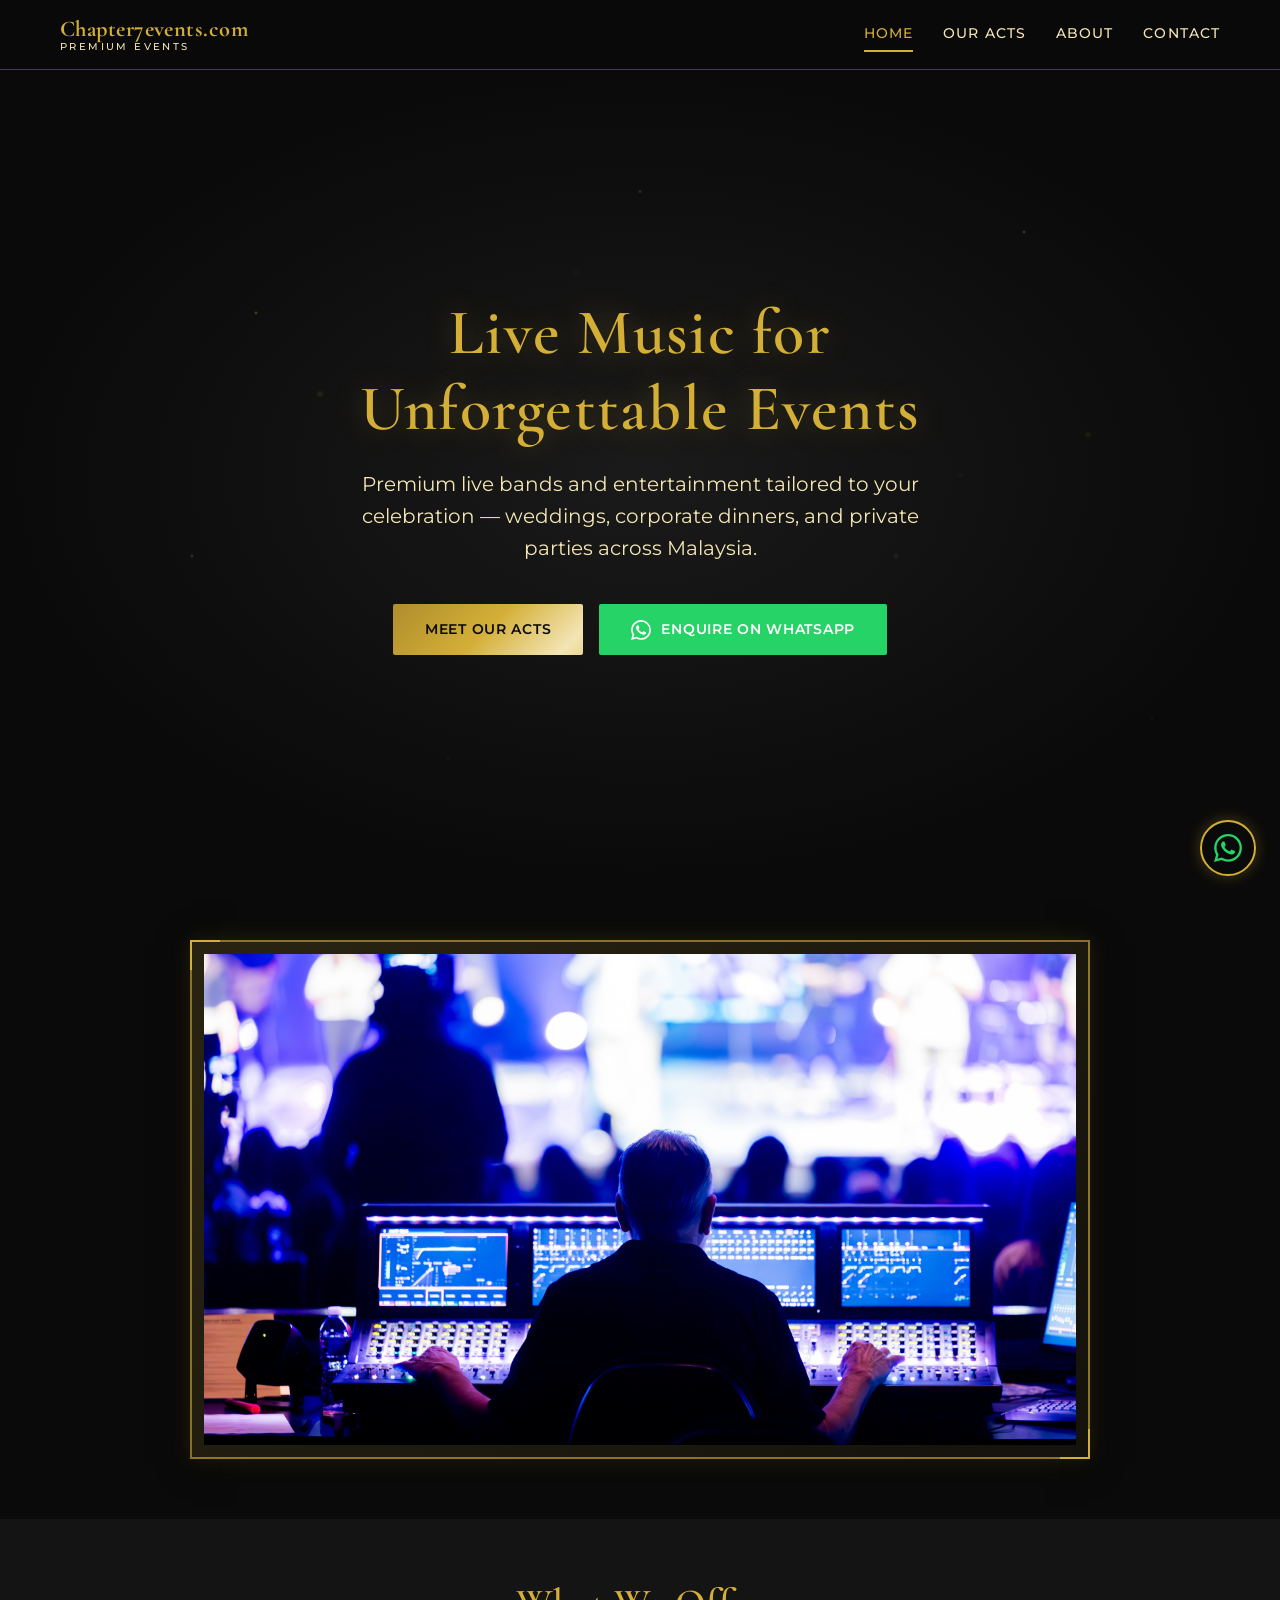
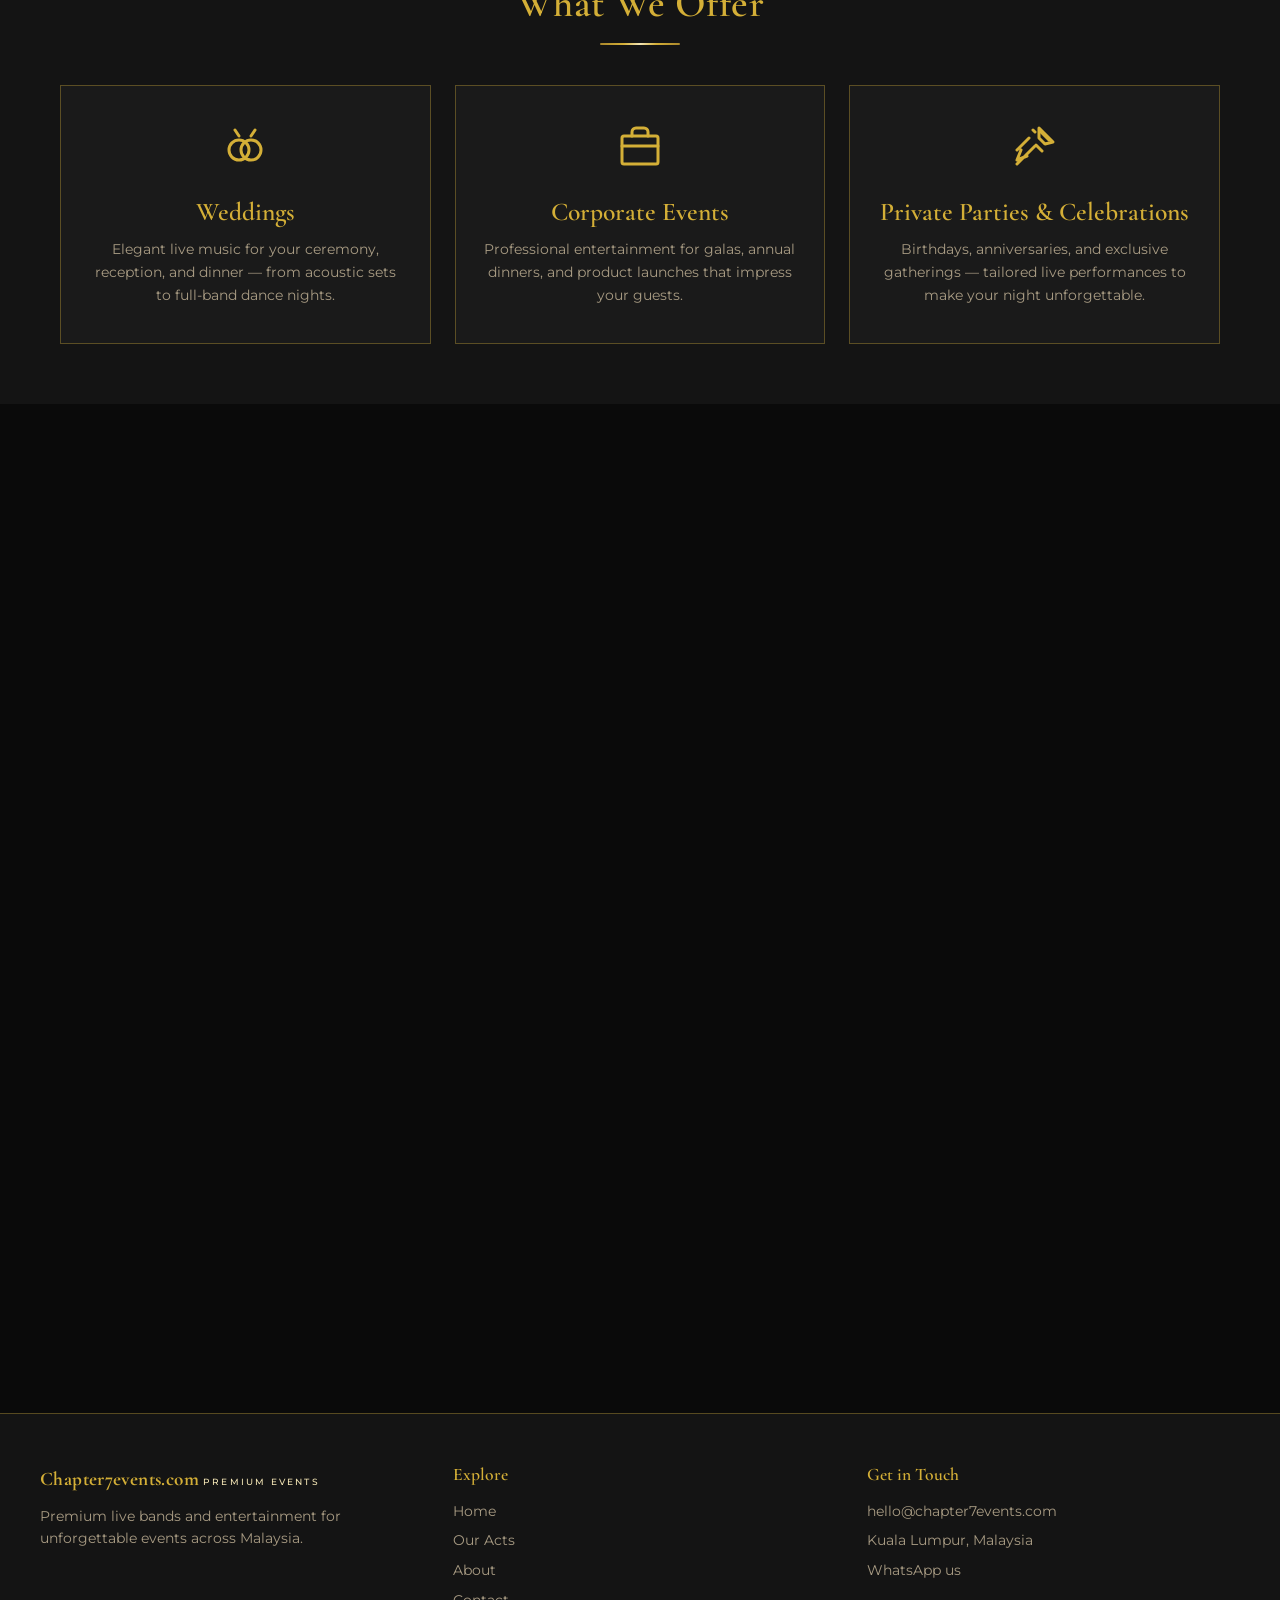
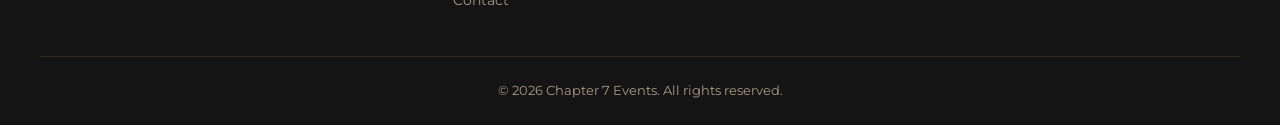
<file: index.html>
<!DOCTYPE html>
<html lang="en">
<head>
  <meta charset="UTF-8">
  <meta name="viewport" content="width=device-width, initial-scale=1.0">
  <!-- EDIT META DESCRIPTION HERE – used by Google/search engines -->
  <meta name="description" content="Chapter 7 Events – Premium live bands and entertainment for weddings, corporate dinners, and private parties in Malaysia.">
  <title>Chapter 7 Events – Premium Live Music & Entertainment | Chapter7events.com</title>

  <!-- Google Fonts: Cormorant Garamond (headings) + Montserrat (body) -->
  <link rel="preconnect" href="https://fonts.googleapis.com">
  <link rel="preconnect" href="https://fonts.gstatic.com" crossorigin>
  <link href="https://fonts.googleapis.com/css2?family=Cormorant+Garamond:wght@500;600;700&family=Montserrat:wght@300;400;500;600&display=swap" rel="stylesheet">

  <link rel="stylesheet" href="style.css">
  <meta property="og:image" content="https://bolt.new/static/og_default.png">
    <meta name="twitter:card" content="summary_large_image">
    <meta name="twitter:image" content="https://bolt.new/static/og_default.png">
</head>
<body>

  <!-- ============ HEADER (shared on every page) ============ -->
  <header class="site-header">
    <div class="header-inner">
      <!-- EDIT LOGO TEXT HERE -->
      <a href="index.html" class="logo">
        <span class="logo-main">Chapter7events.com</span>
        <span class="logo-sub">Premium Events</span>
      </a>

      <nav class="nav">
        <!-- active class is set on the current page link -->
        <a href="index.html" class="active">Home</a>
        <a href="acts.html">Our Acts</a>
        <a href="about.html">About</a>
        <a href="contact.html">Contact</a>
      </nav>

      <!-- Hamburger toggle (mobile only) -->
      <button class="nav-toggle" aria-label="Toggle navigation">
        <span></span>
        <span></span>
        <span></span>
      </button>
    </div>
  </header>

  <!-- ============ HERO ============ -->
  <section class="hero">
    <div class="hero-content fade-in">
      <!-- EDIT TAGLINE HERE -->
      <h1>Live Music for Unforgettable Events</h1>
      <!-- EDIT SUBTEXT HERE -->
      <p class="hero-sub">Premium live bands and entertainment tailored to your celebration — weddings, corporate dinners, and private parties across Malaysia.</p>

      <div class="hero-buttons">
        <a href="acts.html" class="btn btn-gold">Meet Our Acts</a>
        <!-- WhatsApp button – href is a fallback; JS replaces it from WHATSAPP_LINK -->
        <a href="https://wa.link/g6j7ki" data-whatsapp target="_blank" rel="noopener" class="btn btn-whatsapp">
          <svg viewBox="0 0 24 24" fill="currentColor" xmlns="http://www.w3.org/2000/svg">
            <path d="M17.472 14.382c-.297-.149-1.758-.867-2.03-.967-.273-.099-.471-.148-.67.15-.197.297-.767.966-.94 1.164-.173.199-.347.223-.644.075-.297-.15-1.255-.463-2.39-1.475-.883-.788-1.48-1.761-1.653-2.059-.173-.297-.018-.458.13-.606.134-.133.298-.347.446-.52.149-.174.198-.298.298-.497.099-.198.05-.371-.025-.52-.075-.149-.669-1.612-.916-2.207-.242-.579-.487-.5-.669-.51l-.57-.01c-.198 0-.52.074-.792.372-.272.297-1.04 1.016-1.04 2.479 0 1.462 1.065 2.875 1.213 3.074.149.198 2.096 3.2 5.077 4.487.709.306 1.262.489 1.694.625.712.227 1.36.195 1.871.118.571-.085 1.758-.719 2.006-1.413.248-.694.248-1.289.173-1.413-.074-.124-.272-.198-.57-.347m-5.421 7.403h-.004a9.87 9.87 0 01-5.031-1.378l-.361-.214-3.741.982.998-3.648-.235-.374a9.86 9.86 0 01-1.51-5.26c.001-5.45 4.436-9.884 9.888-9.884 2.64 0 5.122 1.03 6.988 2.898a9.825 9.825 0 012.893 6.994c-.003 5.45-4.437 9.884-9.885 9.884m8.413-18.297A11.815 11.815 0 0012.05 0C5.495 0 .16 5.335.157 11.892c0 2.096.547 4.142 1.588 5.945L.057 24l6.305-1.654a11.882 11.882 0 005.683 1.448h.005c6.554 0 11.89-5.335 11.893-11.893a11.821 11.821 0 00-3.48-8.413z"/>
          </svg>
          Enquire on WhatsApp
        </a>
      </div>
    </div>
  </section>

  <!-- ============ FEATURE IMAGE (all-acts collage, framed) ============ -->
  <section class="feature-image-section fade-in">
    <div class="container">
      <!-- EDIT IMAGE HERE – replace all-acts-collage.webp with your own group photo -->
      <div class="feature-frame">
        <img src="all-acts.jpg" alt="Chapter 7 Events – collage of all live music acts" loading="lazy">
      </div>
    </div>
  </section>

  <!-- ============ WHAT WE OFFER (3 cards) ============ -->
  <section class="section section-alt fade-in">
    <div class="container">
      <h2 class="section-title">What We Offer</h2>
      <div class="gold-divider"></div>

      <div class="offer-grid">
        <!-- EDIT CARD TEXT HERE -->
        <div class="offer-card">
          <!-- Wedding rings icon -->
          <svg class="offer-icon" viewBox="0 0 24 24" fill="none" stroke="currentColor" stroke-width="1.5" stroke-linecap="round" stroke-linejoin="round">
            <circle cx="9" cy="14" r="5"/>
            <circle cx="15" cy="14" r="5"/>
            <path d="M7 4l2 3M17 4l-2 3"/>
          </svg>
          <h3>Weddings</h3>
          <p>Elegant live music for your ceremony, reception, and dinner — from acoustic sets to full-band dance nights.</p>
        </div>

        <div class="offer-card">
          <!-- Building/briefcase icon -->
          <svg class="offer-icon" viewBox="0 0 24 24" fill="none" stroke="currentColor" stroke-width="1.5" stroke-linecap="round" stroke-linejoin="round">
            <rect x="3" y="7" width="18" height="14" rx="1"/>
            <path d="M8 7V5a2 2 0 012-2h4a2 2 0 012 2v2M3 12h18"/>
          </svg>
          <h3>Corporate Events</h3>
          <p>Professional entertainment for galas, annual dinners, and product launches that impress your guests.</p>
        </div>

        <div class="offer-card">
          <!-- Party/celebration icon -->
          <svg class="offer-icon" viewBox="0 0 24 24" fill="none" stroke="currentColor" stroke-width="1.5" stroke-linecap="round" stroke-linejoin="round">
            <path d="M3 21l9-9M12.5 11.5l3 3M9 8l-6 6M15 5l4 4M11 4l1 1M5 14l-2 5 5-2"/>
            <path d="M14 3l7 7-4 1-3-3 0-5z"/>
          </svg>
          <h3>Private Parties &amp; Celebrations</h3>
          <p>Birthdays, anniversaries, and exclusive gatherings — tailored live performances to make your night unforgettable.</p>
        </div>
      </div>
    </div>
  </section>

  <!-- ============ FEATURED ACTS STRIP ============ -->
  <section class="section featured-acts fade-in">
    <div class="container">
      <h2 class="section-title">Featured Acts</h2>
      <p class="section-subtitle">A preview of our premier performers</p>

      <div class="acts-grid">
        <!-- Act 1 – Featured -->
        <div class="act-card">
          <!-- EDIT IMAGE + ACT NAME HERE -->
          <a href="kyra-mizan-vishnu.jpg" class="act-photo" data-lightbox="kyra-mizan-vishnu.jpg">
            <img src="kyra-mizan-vishnu.jpg" alt="Kyra Mizan Vishnu – vocal trio" loading="lazy">
            <span class="zoom-hint">Click to enlarge</span>
          </a>
          <h3>Kyra Mizan Vishnu</h3>
          <!-- EDIT DESCRIPTION HERE -->
          <p class="act-desc">Vocal trio bringing harmonies to life.</p>
          <a href="https://wa.link/g6j7ki" data-whatsapp target="_blank" rel="noopener" class="btn btn-outline">
            Enquire about this act
          </a>
        </div>

        <!-- Act 2 – Featured -->
        <div class="act-card">
          <a href="laviva.jpg" class="act-photo" data-lightbox="laviva.jpg">
            <img src="laviva.jpg" alt="LaViva – reggae, jazz, funk, soul band" loading="lazy">
            <span class="zoom-hint">Click to enlarge</span>
          </a>
          <h3>LaViva</h3>
          <p class="act-desc">Reggae, jazz, funk &amp; soul.</p>
          <a href="https://wa.link/g6j7ki" data-whatsapp target="_blank" rel="noopener" class="btn btn-outline">
            Enquire about this act
          </a>
        </div>

        <!-- Act 3 – Featured -->
        <div class="act-card">
          <a href="triplex.jpg" class="act-photo" data-lightbox="triplex.jpg">
            <img src="triplex.jpg" alt="Triplex – keyboard and guitars trio" loading="lazy">
            <span class="zoom-hint">Click to enlarge</span>
          </a>
          <h3>Triplex</h3>
          <p class="act-desc">Trio: keyboard and guitars.</p>
          <a href="https://wa.link/g6j7ki" data-whatsapp target="_blank" rel="noopener" class="btn btn-outline">
            Enquire about this act
          </a>
        </div>
      </div>

      <div class="text-center" style="margin-top:36px;">
        <a href="acts.html" class="btn btn-gold">See All Acts</a>
      </div>
    </div>
  </section>

  <!-- ============ CTA BANNER ============ -->
  <section class="cta-banner fade-in">
    <!-- EDIT CTA TEXT HERE -->
    <h2>Planning an event? Let's make it memorable.</h2>
    <a href="https://wa.link/g6j7ki" data-whatsapp target="_blank" rel="noopener" class="btn btn-whatsapp btn-large">
      <svg viewBox="0 0 24 24" fill="currentColor" xmlns="http://www.w3.org/2000/svg">
        <path d="M17.472 14.382c-.297-.149-1.758-.867-2.03-.967-.273-.099-.471-.148-.67.15-.197.297-.767.966-.94 1.164-.173.199-.347.223-.644.075-.297-.15-1.255-.463-2.39-1.475-.883-.788-1.48-1.761-1.653-2.059-.173-.297-.018-.458.13-.606.134-.133.298-.347.446-.52.149-.174.198-.298.298-.497.099-.198.05-.371-.025-.52-.075-.149-.669-1.612-.916-2.207-.242-.579-.487-.5-.669-.51l-.57-.01c-.198 0-.52.074-.792.372-.272.297-1.04 1.016-1.04 2.479 0 1.462 1.065 2.875 1.213 3.074.149.198 2.096 3.2 5.077 4.487.709.306 1.262.489 1.694.625.712.227 1.36.195 1.871.118.571-.085 1.758-.719 2.006-1.413.248-.694.248-1.289.173-1.413-.074-.124-.272-.198-.57-.347m-5.421 7.403h-.004a9.87 9.87 0 01-5.031-1.378l-.361-.214-3.741.982.998-3.648-.235-.374a9.86 9.86 0 01-1.51-5.26c.001-5.45 4.436-9.884 9.888-9.884 2.64 0 5.122 1.03 6.988 2.898a9.825 9.825 0 012.893 6.994c-.003 5.45-4.437 9.884-9.885 9.884m8.413-18.297A11.815 11.815 0 0012.05 0C5.495 0 .16 5.335.157 11.892c0 2.096.547 4.142 1.588 5.945L.057 24l6.305-1.654a11.882 11.882 0 005.683 1.448h.005c6.554 0 11.89-5.335 11.893-11.893a11.821 11.821 0 00-3.48-8.413z"/>
      </svg>
      Enquire on WhatsApp
    </a>
  </section>

  <!-- ============ FOOTER (shared on every page) ============ -->
  <footer class="site-footer">
    <div class="footer-inner">
      <!-- EDIT BRAND INFO HERE -->
      <div class="footer-col footer-brand">
        <span class="logo-main">Chapter7events.com</span>
        <span class="logo-sub">Premium Events</span>
        <p style="margin-top:12px;">Premium live bands and entertainment for unforgettable events across Malaysia.</p>
      </div>

      <div class="footer-col">
        <h4>Explore</h4>
        <a href="index.html">Home</a>
        <a href="acts.html">Our Acts</a>
        <a href="about.html">About</a>
        <a href="contact.html">Contact</a>
      </div>

      <div class="footer-col">
        <h4>Get in Touch</h4>
        <!-- EDIT EMAIL HERE -->
        <a href="mailto:hello@chapter7events.com">hello@chapter7events.com</a>
        <!-- EDIT LOCATION TEXT HERE -->
        <p>Kuala Lumpur, Malaysia</p>
        <a href="https://wa.link/g6j7ki" data-whatsapp target="_blank" rel="noopener">WhatsApp us</a>
      </div>
    </div>

    <div class="footer-bottom">
      <!-- EDIT COPYRIGHT YEAR HERE -->
      &copy; 2026 Chapter 7 Events. All rights reserved.
    </div>
  </footer>

  <!-- ============ FLOATING WHATSAPP BUTTON ============ -->
  <a href="https://wa.link/g6j7ki" data-whatsapp target="_blank" rel="noopener" class="whatsapp-float" aria-label="Chat on WhatsApp">
    <svg viewBox="0 0 24 24" fill="currentColor" xmlns="http://www.w3.org/2000/svg">
      <path d="M17.472 14.382c-.297-.149-1.758-.867-2.03-.967-.273-.099-.471-.148-.67.15-.197.297-.767.966-.94 1.164-.173.199-.347.223-.644.075-.297-.15-1.255-.463-2.39-1.475-.883-.788-1.48-1.761-1.653-2.059-.173-.297-.018-.458.13-.606.134-.133.298-.347.446-.52.149-.174.198-.298.298-.497.099-.198.05-.371-.025-.52-.075-.149-.669-1.612-.916-2.207-.242-.579-.487-.5-.669-.51l-.57-.01c-.198 0-.52.074-.792.372-.272.297-1.04 1.016-1.04 2.479 0 1.462 1.065 2.875 1.213 3.074.149.198 2.096 3.2 5.077 4.487.709.306 1.262.489 1.694.625.712.227 1.36.195 1.871.118.571-.085 1.758-.719 2.006-1.413.248-.694.248-1.289.173-1.413-.074-.124-.272-.198-.57-.347m-5.421 7.403h-.004a9.87 9.87 0 01-5.031-1.378l-.361-.214-3.741.982.998-3.648-.235-.374a9.86 9.86 0 01-1.51-5.26c.001-5.45 4.436-9.884 9.888-9.884 2.64 0 5.122 1.03 6.988 2.898a9.825 9.825 0 012.893 6.994c-.003 5.45-4.437 9.884-9.885 9.884m8.413-18.297A11.815 11.815 0 0012.05 0C5.495 0 .16 5.335.157 11.892c0 2.096.547 4.142 1.588 5.945L.057 24l6.305-1.654a11.882 11.882 0 005.683 1.448h.005c6.554 0 11.89-5.335 11.893-11.893a11.821 11.821 0 00-3.48-8.413z"/>
    </svg>
  </a>

  <script src="script.js"></script>
</body>
</html>
</file>
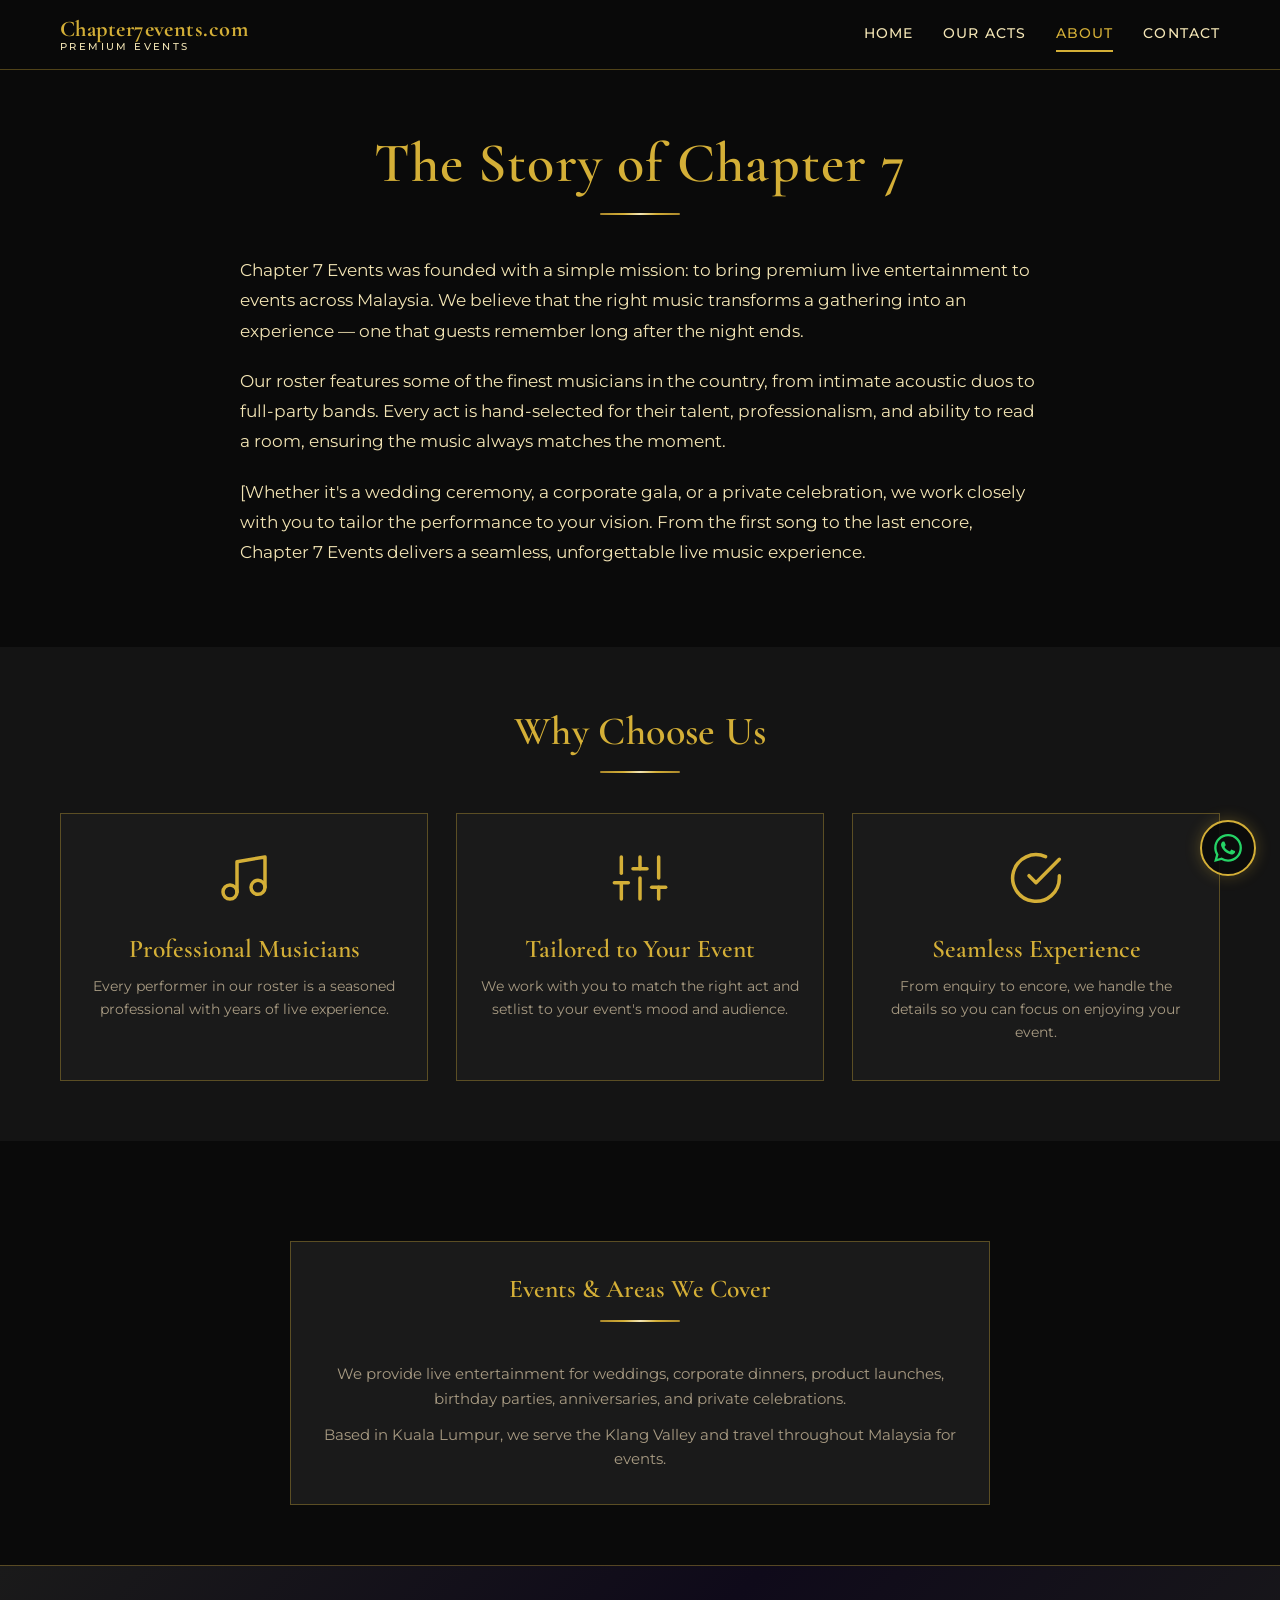
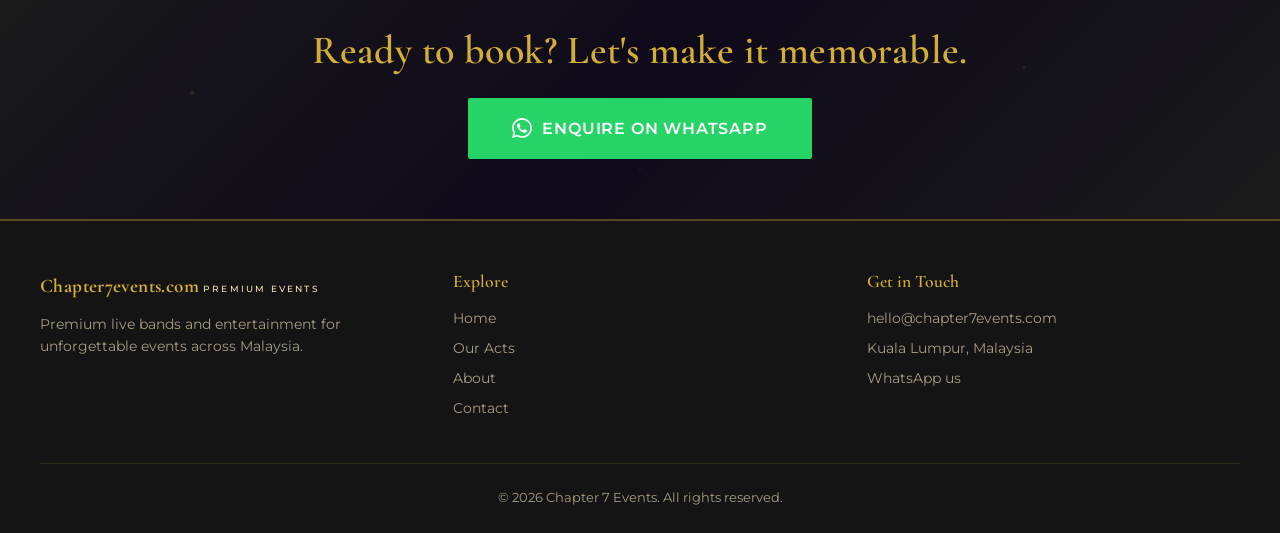
<file: about.html>
<!DOCTYPE html>
<html lang="en">
<head>
  <meta charset="UTF-8">
  <meta name="viewport" content="width=device-width, initial-scale=1.0">
  <!-- EDIT META DESCRIPTION HERE -->
  <meta name="description" content="About Chapter 7 Events – Premium live entertainment company in Malaysia, bringing professional musicians and tailored performances to your special occasions.">
  <title>About – The Story of Chapter 7 | Chapter 7 Events</title>

  <link rel="preconnect" href="https://fonts.googleapis.com">
  <link rel="preconnect" href="https://fonts.gstatic.com" crossorigin>
  <link href="https://fonts.googleapis.com/css2?family=Cormorant+Garamond:wght@500;600;700&family=Montserrat:wght@300;400;500;600&display=swap" rel="stylesheet">

  <link rel="stylesheet" href="style.css">
</head>
<body>

  <!-- ============ HEADER ============ -->
  <header class="site-header">
    <div class="header-inner">
      <a href="index.html" class="logo">
        <span class="logo-main">Chapter7events.com</span>
        <span class="logo-sub">Premium Events</span>
      </a>
      <nav class="nav">
        <a href="index.html">Home</a>
        <a href="acts.html">Our Acts</a>
        <a href="about.html" class="active">About</a>
        <a href="contact.html">Contact</a>
      </nav>
      <button class="nav-toggle" aria-label="Toggle navigation">
        <span></span>
        <span></span>
        <span></span>
      </button>
    </div>
  </header>

  <!-- ============ ABOUT: STORY ============ -->
  <section class="section fade-in">
    <div class="container">
      <h1 class="section-title">The Story of Chapter 7</h1>
      <div class="gold-divider"></div>

      <div class="about-text">
        <!-- EDIT ABOUT TEXT HERE – replace the [EDIT] paragraphs with your own story -->
        <p> Chapter 7 Events was founded with a simple mission: to bring premium live entertainment to events across Malaysia. We believe that the right music transforms a gathering into an experience — one that guests remember long after the night ends.</p>

        <p> Our roster features some of the finest musicians in the country, from intimate acoustic duos to full-party bands. Every act is hand-selected for their talent, professionalism, and ability to read a room, ensuring the music always matches the moment.</p>

        <p>[Whether it's a wedding ceremony, a corporate gala, or a private celebration, we work closely with you to tailor the performance to your vision. From the first song to the last encore, Chapter 7 Events delivers a seamless, unforgettable live music experience.</p>
      </div>
    </div>
  </section>

  <!-- ============ VALUE HIGHLIGHTS ============ -->
  <section class="section section-alt fade-in">
    <div class="container">
      <h2 class="section-title">Why Choose Us</h2>
      <div class="gold-divider"></div>

      <div class="value-grid">
        <!-- Value 1 -->
        <div class="value-card">
          <!-- Music note icon -->
          <svg class="value-icon" viewBox="0 0 24 24" fill="none" stroke="currentColor" stroke-width="1.5" stroke-linecap="round" stroke-linejoin="round">
            <path d="M9 18V5l12-2v13"/>
            <circle cx="6" cy="18" r="3"/>
            <circle cx="18" cy="16" r="3"/>
          </svg>
          <h3>Professional Musicians</h3>
          <!-- EDIT TEXT HERE -->
          <p>Every performer in our roster is a seasoned professional with years of live experience.</p>
        </div>

        <!-- Value 2 -->
        <div class="value-card">
          <!-- Sliders/customise icon -->
          <svg class="value-icon" viewBox="0 0 24 24" fill="none" stroke="currentColor" stroke-width="1.5" stroke-linecap="round" stroke-linejoin="round">
            <line x1="4" y1="21" x2="4" y2="14"/>
            <line x1="4" y1="10" x2="4" y2="3"/>
            <line x1="12" y1="21" x2="12" y2="12"/>
            <line x1="12" y1="8" x2="12" y2="3"/>
            <line x1="20" y1="21" x2="20" y2="16"/>
            <line x1="20" y1="12" x2="20" y2="3"/>
            <line x1="1" y1="14" x2="7" y2="14"/>
            <line x1="9" y1="8" x2="15" y2="8"/>
            <line x1="17" y1="16" x2="23" y2="16"/>
          </svg>
          <h3>Tailored to Your Event</h3>
          <p>We work with you to match the right act and setlist to your event's mood and audience.</p>
        </div>

        <!-- Value 3 -->
        <div class="value-card">
          <!-- Checkmark/seamless icon -->
          <svg class="value-icon" viewBox="0 0 24 24" fill="none" stroke="currentColor" stroke-width="1.5" stroke-linecap="round" stroke-linejoin="round">
            <path d="M22 11.08V12a10 10 0 11-5.93-9.14"/>
            <polyline points="22 4 12 14.01 9 11.01"/>
          </svg>
          <h3>Seamless Experience</h3>
          <p>From enquiry to encore, we handle the details so you can focus on enjoying your event.</p>
        </div>
      </div>
    </div>
  </section>

  <!-- ============ EVENTS & AREAS COVERED ============ -->
  <section class="section fade-in">
    <div class="container">
      <div class="about-coverage">
        <h3>Events &amp; Areas We Cover</h3>
        <div class="gold-divider"></div>
        <!-- EDIT EVENT TYPES AND AREAS HERE -->
        <p>We provide live entertainment for weddings, corporate dinners, product launches, birthday parties, anniversaries, and private celebrations.</p>
        <p style="margin-top:12px;">Based in Kuala Lumpur, we serve the Klang Valley and travel throughout Malaysia for events.</p>
      </div>
    </div>
  </section>

  <!-- ============ CTA BANNER ============ -->
  <section class="cta-banner fade-in">
    <h2>Ready to book? Let's make it memorable.</h2>
    <a href="https://wa.link/g6j7ki" data-whatsapp target="_blank" rel="noopener" class="btn btn-whatsapp btn-large">
      <svg viewBox="0 0 24 24" fill="currentColor" xmlns="http://www.w3.org/2000/svg">
        <path d="M17.472 14.382c-.297-.149-1.758-.867-2.03-.967-.273-.099-.471-.148-.67.15-.197.297-.767.966-.94 1.164-.173.199-.347.223-.644.075-.297-.15-1.255-.463-2.39-1.475-.883-.788-1.48-1.761-1.653-2.059-.173-.297-.018-.458.13-.606.134-.133.298-.347.446-.52.149-.174.198-.298.298-.497.099-.198.05-.371-.025-.52-.075-.149-.669-1.612-.916-2.207-.242-.579-.487-.5-.669-.51l-.57-.01c-.198 0-.52.074-.792.372-.272.297-1.04 1.016-1.04 2.479 0 1.462 1.065 2.875 1.213 3.074.149.198 2.096 3.2 5.077 4.487.709.306 1.262.489 1.694.625.712.227 1.36.195 1.871.118.571-.085 1.758-.719 2.006-1.413.248-.694.248-1.289.173-1.413-.074-.124-.272-.198-.57-.347m-5.421 7.403h-.004a9.87 9.87 0 01-5.031-1.378l-.361-.214-3.741.982.998-3.648-.235-.374a9.86 9.86 0 01-1.51-5.26c.001-5.45 4.436-9.884 9.888-9.884 2.64 0 5.122 1.03 6.988 2.898a9.825 9.825 0 012.893 6.994c-.003 5.45-4.437 9.884-9.885 9.884m8.413-18.297A11.815 11.815 0 0012.05 0C5.495 0 .16 5.335.157 11.892c0 2.096.547 4.142 1.588 5.945L.057 24l6.305-1.654a11.882 11.882 0 005.683 1.448h.005c6.554 0 11.89-5.335 11.893-11.893a11.821 11.821 0 00-3.48-8.413z"/>
      </svg>
      Enquire on WhatsApp
    </a>
  </section>

  <!-- ============ FOOTER ============ -->
  <footer class="site-footer">
    <div class="footer-inner">
      <div class="footer-col footer-brand">
        <span class="logo-main">Chapter7events.com</span>
        <span class="logo-sub">Premium Events</span>
        <p style="margin-top:12px;">Premium live bands and entertainment for unforgettable events across Malaysia.</p>
      </div>
      <div class="footer-col">
        <h4>Explore</h4>
        <a href="index.html">Home</a>
        <a href="acts.html">Our Acts</a>
        <a href="about.html">About</a>
        <a href="contact.html">Contact</a>
      </div>
      <div class="footer-col">
        <h4>Get in Touch</h4>
        <a href="mailto:hello@chapter7events.com">hello@chapter7events.com</a>
        <p>Kuala Lumpur, Malaysia</p>
        <a href="https://wa.link/g6j7ki" data-whatsapp target="_blank" rel="noopener">WhatsApp us</a>
      </div>
    </div>
    <div class="footer-bottom">
      &copy; 2026 Chapter 7 Events. All rights reserved.
    </div>
  </footer>

  <!-- ============ FLOATING WHATSAPP BUTTON ============ -->
  <a href="https://wa.link/g6j7ki" data-whatsapp target="_blank" rel="noopener" class="whatsapp-float" aria-label="Chat on WhatsApp">
    <svg viewBox="0 0 24 24" fill="currentColor" xmlns="http://www.w3.org/2000/svg">
      <path d="M17.472 14.382c-.297-.149-1.758-.867-2.03-.967-.273-.099-.471-.148-.67.15-.197.297-.767.966-.94 1.164-.173.199-.347.223-.644.075-.297-.15-1.255-.463-2.39-1.475-.883-.788-1.48-1.761-1.653-2.059-.173-.297-.018-.458.13-.606.134-.133.298-.347.446-.52.149-.174.198-.298.298-.497.099-.198.05-.371-.025-.52-.075-.149-.669-1.612-.916-2.207-.242-.579-.487-.5-.669-.51l-.57-.01c-.198 0-.52.074-.792.372-.272.297-1.04 1.016-1.04 2.479 0 1.462 1.065 2.875 1.213 3.074.149.198 2.096 3.2 5.077 4.487.709.306 1.262.489 1.694.625.712.227 1.36.195 1.871.118.571-.085 1.758-.719 2.006-1.413.248-.694.248-1.289.173-1.413-.074-.124-.272-.198-.57-.347m-5.421 7.403h-.004a9.87 9.87 0 01-5.031-1.378l-.361-.214-3.741.982.998-3.648-.235-.374a9.86 9.86 0 01-1.51-5.26c.001-5.45 4.436-9.884 9.888-9.884 2.64 0 5.122 1.03 6.988 2.898a9.825 9.825 0 012.893 6.994c-.003 5.45-4.437 9.884-9.885 9.884m8.413-18.297A11.815 11.815 0 0012.05 0C5.495 0 .16 5.335.157 11.892c0 2.096.547 4.142 1.588 5.945L.057 24l6.305-1.654a11.882 11.882 0 005.683 1.448h.005c6.554 0 11.89-5.335 11.893-11.893a11.821 11.821 0 00-3.48-8.413z"/>
    </svg>
  </a>

  <script src="script.js"></script>
</body>
</html>
</file>
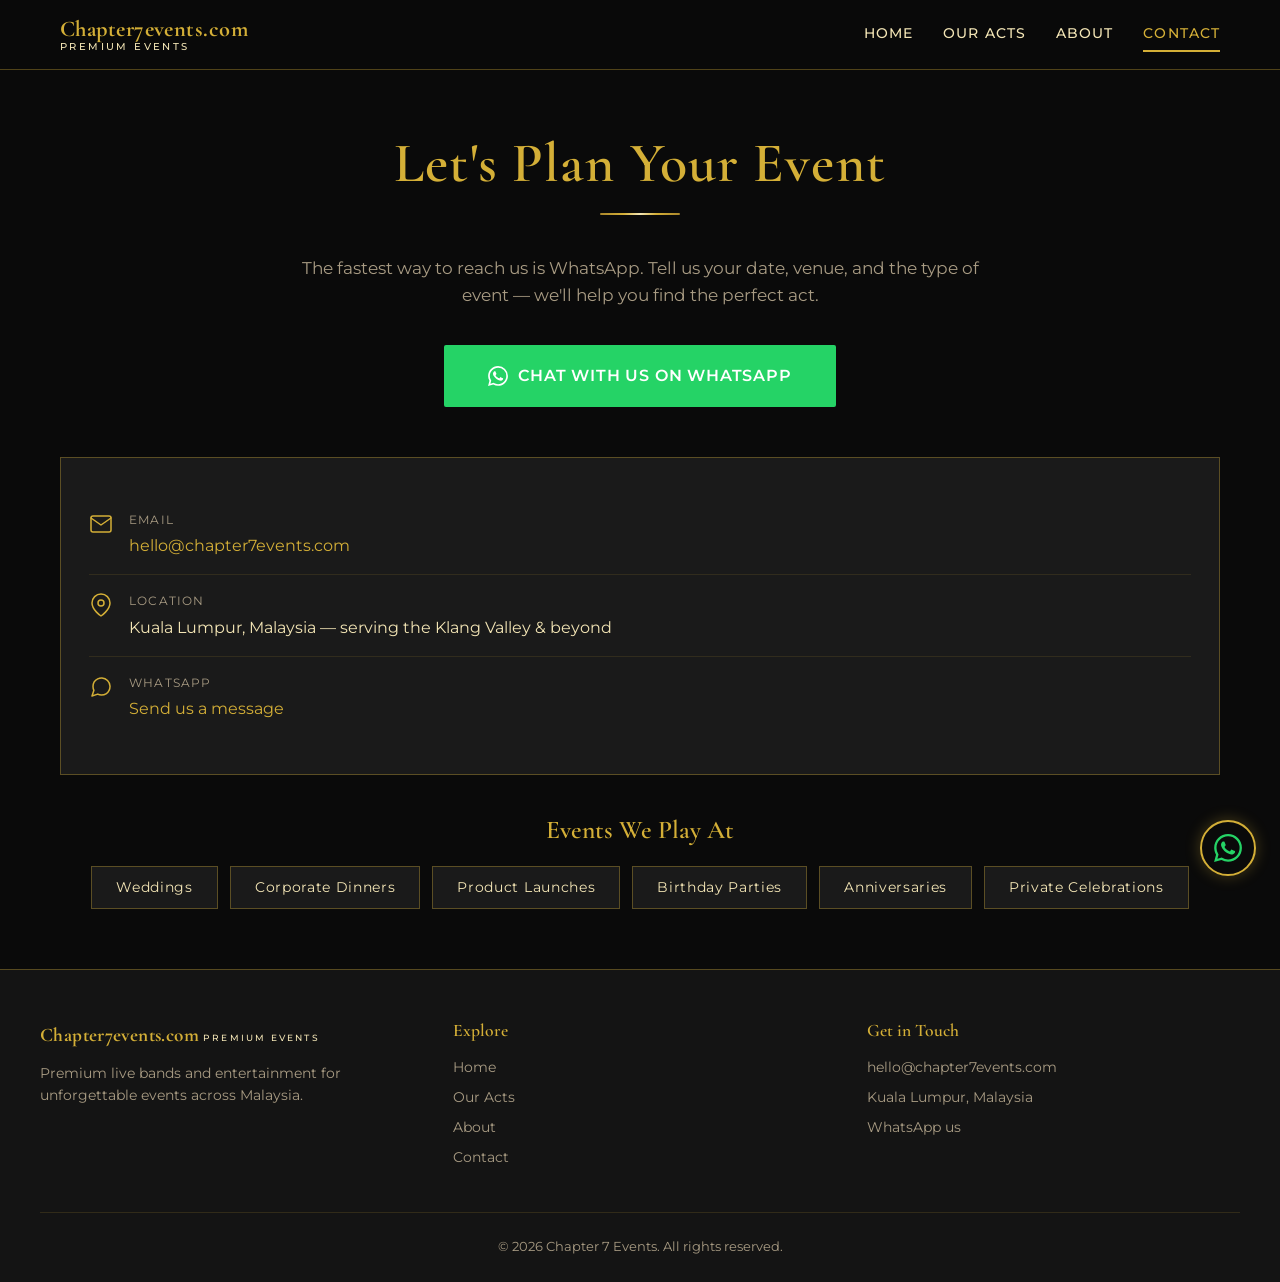
<file: contact.html>
<!DOCTYPE html>
<html lang="en">
<head>
  <meta charset="UTF-8">
  <meta name="viewport" content="width=device-width, initial-scale=1.0">
  <!-- EDIT META DESCRIPTION HERE -->
  <meta name="description" content="Contact Chapter 7 Events – Enquire about live bands and entertainment for your wedding, corporate event, or private party in Malaysia.">
  <title>Contact – Let's Plan Your Event | Chapter 7 Events</title>

  <link rel="preconnect" href="https://fonts.googleapis.com">
  <link rel="preconnect" href="https://fonts.gstatic.com" crossorigin>
  <link href="https://fonts.googleapis.com/css2?family=Cormorant+Garamond:wght@500;600;700&family=Montserrat:wght@300;400;500;600&display=swap" rel="stylesheet">

  <link rel="stylesheet" href="style.css">
</head>
<body>

  <!-- ============ HEADER ============ -->
  <header class="site-header">
    <div class="header-inner">
      <a href="index.html" class="logo">
        <span class="logo-main">Chapter7events.com</span>
        <span class="logo-sub">Premium Events</span>
      </a>
      <nav class="nav">
        <a href="index.html">Home</a>
        <a href="acts.html">Our Acts</a>
        <a href="about.html">About</a>
        <a href="contact.html" class="active">Contact</a>
      </nav>
      <button class="nav-toggle" aria-label="Toggle navigation">
        <span></span>
        <span></span>
        <span></span>
      </button>
    </div>
  </header>

  <!-- ============ CONTACT SECTION ============ -->
  <section class="contact-section fade-in">
    <div class="container">
      <div class="contact-main">
        <!-- EDIT HEADING HERE -->
        <h1>Let's Plan Your Event</h1>
        <div class="gold-divider"></div>
        <!-- EDIT SUBTEXT HERE -->
        <p>The fastest way to reach us is WhatsApp. Tell us your date, venue, and the type of event — we'll help you find the perfect act.</p>

        <!-- Main WhatsApp button -->
        <a href="https://wa.link/g6j7ki" data-whatsapp target="_blank" rel="noopener" class="btn btn-whatsapp btn-large contact-whatsapp-btn">
          <svg viewBox="0 0 24 24" fill="currentColor" xmlns="http://www.w3.org/2000/svg">
            <path d="M17.472 14.382c-.297-.149-1.758-.867-2.03-.967-.273-.099-.471-.148-.67.15-.197.297-.767.966-.94 1.164-.173.199-.347.223-.644.075-.297-.15-1.255-.463-2.39-1.475-.883-.788-1.48-1.761-1.653-2.059-.173-.297-.018-.458.13-.606.134-.133.298-.347.446-.52.149-.174.198-.298.298-.497.099-.198.05-.371-.025-.52-.075-.149-.669-1.612-.916-2.207-.242-.579-.487-.5-.669-.51l-.57-.01c-.198 0-.52.074-.792.372-.272.297-1.04 1.016-1.04 2.479 0 1.462 1.065 2.875 1.213 3.074.149.198 2.096 3.2 5.077 4.487.709.306 1.262.489 1.694.625.712.227 1.36.195 1.871.118.571-.085 1.758-.719 2.006-1.413.248-.694.248-1.289.173-1.413-.074-.124-.272-.198-.57-.347m-5.421 7.403h-.004a9.87 9.87 0 01-5.031-1.378l-.361-.214-3.741.982.998-3.648-.235-.374a9.86 9.86 0 01-1.51-5.26c.001-5.45 4.436-9.884 9.888-9.884 2.64 0 5.122 1.03 6.988 2.898a9.825 9.825 0 012.893 6.994c-.003 5.45-4.437 9.884-9.885 9.884m8.413-18.297A11.815 11.815 0 0012.05 0C5.495 0 .16 5.335.157 11.892c0 2.096.547 4.142 1.588 5.945L.057 24l6.305-1.654a11.882 11.882 0 005.683 1.448h.005c6.554 0 11.89-5.335 11.893-11.893a11.821 11.821 0 00-3.48-8.413z"/>
          </svg>
          Chat with us on WhatsApp
        </a>
      </div>

      <!-- Contact details block -->
      <div class="contact-details">
        <!-- Email row -->
        <div class="contact-detail-row">
          <svg class="contact-icon" viewBox="0 0 24 24" fill="none" stroke="currentColor" stroke-width="1.5" stroke-linecap="round" stroke-linejoin="round">
            <path d="M4 4h16c1.1 0 2 .9 2 2v12c0 1.1-.9 2-2 2H4c-1.1 0-2-.9-2-2V6c0-1.1.9-2 2-2z"/>
            <polyline points="22,6 12,13 2,6"/>
          </svg>
          <div>
            <div class="contact-label">Email</div>
            <!-- EDIT EMAIL HERE – change the address in both the href and the text -->
            <div class="contact-value"><a href="mailto:hello@chapter7events.com">hello@chapter7events.com</a></div>
          </div>
        </div>

        <!-- Location row -->
        <div class="contact-detail-row">
          <svg class="contact-icon" viewBox="0 0 24 24" fill="none" stroke="currentColor" stroke-width="1.5" stroke-linecap="round" stroke-linejoin="round">
            <path d="M21 10c0 7-9 13-9 13s-9-6-9-13a9 9 0 0118 0z"/>
            <circle cx="12" cy="10" r="3"/>
          </svg>
          <div>
            <div class="contact-label">Location</div>
            <!-- EDIT LOCATION TEXT HERE -->
            <div class="contact-value">Kuala Lumpur, Malaysia &mdash; serving the Klang Valley &amp; beyond</div>
          </div>
        </div>

        <!-- Phone row (commented out – enable when ready) -->
        <!--
        <div class="contact-detail-row">
          <svg class="contact-icon" viewBox="0 0 24 24" fill="none" stroke="currentColor" stroke-width="1.5" stroke-linecap="round" stroke-linejoin="round">
            <path d="M22 16.92v3a2 2 0 01-2.18 2 19.79 19.79 0 01-8.63-3.07 19.5 19.5 0 01-6-6 19.79 19.79 0 01-3.07-8.67A2 2 0 014.11 2h3a2 2 0 012 1.72 12.84 12.84 0 00.7 2.81 2 2 0 01-.45 2.11L8.09 9.91a16 16 0 006 6l1.27-1.27a2 2 0 012.11-.45 12.84 12.84 0 002.81.7A2 2 0 0122 16.92z"/>
          </svg>
          <div>
            <div class="contact-label">Phone</div>
            <div class="contact-value"><a href="tel:+60XXXXXXXXX">+60 X-XXX XXXX</a></div>
          </div>
        </div>
        -->

        <!-- WhatsApp row -->
        <div class="contact-detail-row">
          <svg class="contact-icon" viewBox="0 0 24 24" fill="none" stroke="currentColor" stroke-width="1.5" stroke-linecap="round" stroke-linejoin="round">
            <path d="M21 11.5a8.38 8.38 0 01-.9 3.8 8.5 8.5 0 01-7.6 4.7 8.38 8.38 0 01-3.8-.9L3 21l1.9-5.7a8.38 8.38 0 01-.9-3.8 8.5 8.5 0 014.7-7.6 8.38 8.38 0 013.8-.9h.5a8.48 8.48 0 018 8v.5z"/>
          </svg>
          <div>
            <div class="contact-label">WhatsApp</div>
            <div class="contact-value"><a href="https://wa.link/g6j7ki" data-whatsapp target="_blank" rel="noopener">Send us a message</a></div>
          </div>
        </div>
      </div>

      <!-- Event types we play at -->
      <div class="text-center" style="margin-top:10px;">
        <h3 style="margin-bottom:20px;">Events We Play At</h3>
        <div class="event-types-list">
          <!-- EDIT EVENT TYPES HERE -->
          <span class="event-type-tag">Weddings</span>
          <span class="event-type-tag">Corporate Dinners</span>
          <span class="event-type-tag">Product Launches</span>
          <span class="event-type-tag">Birthday Parties</span>
          <span class="event-type-tag">Anniversaries</span>
          <span class="event-type-tag">Private Celebrations</span>
        </div>
      </div>
    </div>
  </section>

  <!-- ============ FOOTER ============ -->
  <footer class="site-footer">
    <div class="footer-inner">
      <div class="footer-col footer-brand">
        <span class="logo-main">Chapter7events.com</span>
        <span class="logo-sub">Premium Events</span>
        <p style="margin-top:12px;">Premium live bands and entertainment for unforgettable events across Malaysia.</p>
      </div>
      <div class="footer-col">
        <h4>Explore</h4>
        <a href="index.html">Home</a>
        <a href="acts.html">Our Acts</a>
        <a href="about.html">About</a>
        <a href="contact.html">Contact</a>
      </div>
      <div class="footer-col">
        <h4>Get in Touch</h4>
        <a href="mailto:hello@chapter7events.com">hello@chapter7events.com</a>
        <p>Kuala Lumpur, Malaysia</p>
        <a href="https://wa.link/g6j7ki" data-whatsapp target="_blank" rel="noopener">WhatsApp us</a>
      </div>
    </div>
    <div class="footer-bottom">
      &copy; 2026 Chapter 7 Events. All rights reserved.
    </div>
  </footer>

  <!-- ============ FLOATING WHATSAPP BUTTON ============ -->
  <a href="https://wa.link/g6j7ki" data-whatsapp target="_blank" rel="noopener" class="whatsapp-float" aria-label="Chat on WhatsApp">
    <svg viewBox="0 0 24 24" fill="currentColor" xmlns="http://www.w3.org/2000/svg">
      <path d="M17.472 14.382c-.297-.149-1.758-.867-2.03-.967-.273-.099-.471-.148-.67.15-.197.297-.767.966-.94 1.164-.173.199-.347.223-.644.075-.297-.15-1.255-.463-2.39-1.475-.883-.788-1.48-1.761-1.653-2.059-.173-.297-.018-.458.13-.606.134-.133.298-.347.446-.52.149-.174.198-.298.298-.497.099-.198.05-.371-.025-.52-.075-.149-.669-1.612-.916-2.207-.242-.579-.487-.5-.669-.51l-.57-.01c-.198 0-.52.074-.792.372-.272.297-1.04 1.016-1.04 2.479 0 1.462 1.065 2.875 1.213 3.074.149.198 2.096 3.2 5.077 4.487.709.306 1.262.489 1.694.625.712.227 1.36.195 1.871.118.571-.085 1.758-.719 2.006-1.413.248-.694.248-1.289.173-1.413-.074-.124-.272-.198-.57-.347m-5.421 7.403h-.004a9.87 9.87 0 01-5.031-1.378l-.361-.214-3.741.982.998-3.648-.235-.374a9.86 9.86 0 01-1.51-5.26c.001-5.45 4.436-9.884 9.888-9.884 2.64 0 5.122 1.03 6.988 2.898a9.825 9.825 0 012.893 6.994c-.003 5.45-4.437 9.884-9.885 9.884m8.413-18.297A11.815 11.815 0 0012.05 0C5.495 0 .16 5.335.157 11.892c0 2.096.547 4.142 1.588 5.945L.057 24l6.305-1.654a11.882 11.882 0 005.683 1.448h.005c6.554 0 11.89-5.335 11.893-11.893a11.821 11.821 0 00-3.48-8.413z"/>
    </svg>
  </a>

  <script src="script.js"></script>
</body>
</html>
</file>
<file: style.css>
/* ============================================
   CHAPTER 7 EVENTS – PREMIUM EVENTS
   Black & Gold Premium Entertainment Theme
   ============================================ */

/* ---------- CSS VARIABLES ---------- */
/* EDIT COLORS HERE – change these to retheme the whole site */
:root {
    --color-bg: #0A0A0A;
    --color-bg-alt: #141414;
    --color-bg-card: #1A1A1A;
    --color-gold: #D4AF37;
    --color-gold-light: #E8C84A;
    --color-gold-dark: #A8862B;
    --color-champagne: #F3E5B5;
    --color-text: #E8DCC4;
    --color-text-muted: #A89B83;
    --color-purple: #5B2A86;
    --color-purple-glow: rgba(91, 42, 134, 0.5);
    --color-white: #FFFFFF;
  
    --font-heading: 'Cormorant Garamond', 'Playfair Display', serif;
    --font-body: 'Montserrat', sans-serif;
  
    --gold-gradient: linear-gradient(135deg, #A8862B 0%, #D4AF37 30%, #F3E5B5 50%, #D4AF37 70%, #A8862B 100%);
    --gold-gradient-hover: linear-gradient(135deg, #D4AF37 0%, #F3E5B5 30%, #FFEFA0 50%, #F3E5B5 70%, #D4AF37 100%);
  
    --border-gold: 1px solid rgba(212, 175, 55, 0.35);
    --border-gold-strong: 2px solid rgba(212, 175, 55, 0.6);
  
    --shadow-gold: 0 0 20px rgba(212, 175, 55, 0.15);
    --shadow-card: 0 4px 30px rgba(0, 0, 0, 0.5);
  
    --max-width: 1200px;
    --header-height: 70px;
  
    --transition: 0.3s ease;
  }
  
  /* ---------- RESET & BASE ---------- */
  *,
  *::before,
  *::after {
    margin: 0;
    padding: 0;
    box-sizing: border-box;
  }
  
  html {
    scroll-behavior: smooth;
    font-size: 16px;
  }
  
  body {
    background-color: var(--color-bg);
    color: var(--color-text);
    font-family: var(--font-body);
    font-weight: 400;
    line-height: 1.6;
    overflow-x: hidden;
    min-height: 100vh;
  }
  
  img {
    max-width: 100%;
    display: block;
  }
  
  a {
    text-decoration: none;
    color: inherit;
  }
  
  ul {
    list-style: none;
  }
  
  /* ---------- TYPOGRAPHY ---------- */
  h1, h2, h3, h4 {
    font-family: var(--font-heading);
    font-weight: 600;
    color: var(--color-gold);
    line-height: 1.2;
  }
  
  h1 {
    font-size: clamp(2rem, 6vw, 3.5rem);
    letter-spacing: 0.02em;
  }
  
  h2 {
    font-size: clamp(1.6rem, 4vw, 2.5rem);
    letter-spacing: 0.01em;
  }
  
  h3 {
    font-size: clamp(1.2rem, 3vw, 1.6rem);
  }
  
  p {
    font-size: 1rem;
    color: var(--color-champagne);
  }
  
  /* ---------- UTILITY ---------- */
  .container {
    max-width: var(--max-width);
    margin: 0 auto;
    padding: 0 20px;
  }
  
  .text-center {
    text-align: center;
  }
  
  .section {
    padding: 60px 0;
  }
  
  .section-alt {
    background-color: var(--color-bg-alt);
  }
  
  .section-title {
    text-align: center;
    margin-bottom: 12px;
  }
  
  .section-subtitle {
    text-align: center;
    color: var(--color-text-muted);
    font-size: 0.95rem;
    margin-bottom: 40px;
    font-style: italic;
  }
  
  /* Gold divider */
  .gold-divider {
    width: 80px;
    height: 2px;
    background: var(--gold-gradient);
    margin: 16px auto 40px;
    border-radius: 2px;
  }
  
  /* ---------- BUTTONS ---------- */
  .btn {
    display: inline-flex;
    align-items: center;
    justify-content: center;
    gap: 10px;
    padding: 14px 32px;
    font-family: var(--font-body);
    font-size: 0.9rem;
    font-weight: 600;
    letter-spacing: 0.05em;
    text-transform: uppercase;
    border-radius: 2px;
    cursor: pointer;
    border: none;
    transition: all var(--transition);
    position: relative;
    overflow: hidden;
  }
  
  .btn-gold {
    background: var(--gold-gradient);
    background-size: 200% 200%;
    color: #0A0A0A;
    background-position: 0% 50%;
  }
  
  .btn-gold:hover {
    background-position: 100% 50%;
    box-shadow: 0 0 25px rgba(212, 175, 55, 0.4);
    transform: translateY(-2px);
  }
  
  .btn-outline {
    background: transparent;
    color: var(--color-gold);
    border: var(--border-gold-strong);
  }
  
  .btn-outline:hover {
    background: rgba(212, 175, 55, 0.1);
    box-shadow: var(--shadow-gold);
    transform: translateY(-2px);
  }
  
  .btn-whatsapp {
    background: #25D366;
    color: #FFFFFF;
    padding: 14px 32px;
  }
  
  .btn-whatsapp:hover {
    background: #1FB855;
    box-shadow: 0 0 25px rgba(37, 211, 102, 0.4);
    transform: translateY(-2px);
  }
  
  .btn-whatsapp svg,
  .btn-gold svg,
  .btn-outline svg {
    width: 20px;
    height: 20px;
    flex-shrink: 0;
  }
  
  .btn-large {
    padding: 18px 44px;
    font-size: 1rem;
  }
  
  /* ---------- HEADER ---------- */
  .site-header {
    position: sticky;
    top: 0;
    z-index: 1000;
    background: rgba(10, 10, 10, 0.95);
    backdrop-filter: blur(10px);
    -webkit-backdrop-filter: blur(10px);
    border-bottom: var(--border-gold);
    height: var(--header-height);
    display: flex;
    align-items: center;
  }
  
  .header-inner {
    max-width: var(--max-width);
    margin: 0 auto;
    padding: 0 20px;
    width: 100%;
    display: flex;
    align-items: center;
    justify-content: space-between;
  }
  
  .logo {
    display: flex;
    flex-direction: column;
    line-height: 1.1;
  }
  
  .logo-main {
    font-family: var(--font-heading);
    font-size: 1.4rem;
    font-weight: 700;
    color: var(--color-gold);
    letter-spacing: 0.02em;
  }
  
  .logo-sub {
    font-family: var(--font-body);
    font-size: 0.6rem;
    font-weight: 500;
    color: var(--color-champagne);
    letter-spacing: 0.25em;
    text-transform: uppercase;
  }
  
  /* ---------- NAVIGATION ---------- */
  .nav {
    display: flex;
    align-items: center;
    gap: 30px;
  }
  
  .nav a {
    font-family: var(--font-body);
    font-size: 0.85rem;
    font-weight: 500;
    letter-spacing: 0.08em;
    text-transform: uppercase;
    color: var(--color-champagne);
    padding: 6px 0;
    border-bottom: 2px solid transparent;
    transition: all var(--transition);
  }
  
  .nav a:hover,
  .nav a.active {
    color: var(--color-gold);
    border-bottom-color: var(--color-gold);
  }
  
  /* Hamburger button */
  .nav-toggle {
    display: none;
    flex-direction: column;
    justify-content: space-between;
    width: 28px;
    height: 22px;
    background: none;
    border: none;
    cursor: pointer;
    z-index: 1100;
  }
  
  .nav-toggle span {
    display: block;
    height: 2px;
    width: 100%;
    background: var(--color-gold);
    border-radius: 2px;
    transition: all var(--transition);
  }
  
  .nav-toggle.open span:nth-child(1) {
    transform: translateY(10px) rotate(45deg);
  }
  
  .nav-toggle.open span:nth-child(2) {
    opacity: 0;
  }
  
  .nav-toggle.open span:nth-child(3) {
    transform: translateY(-10px) rotate(-45deg);
  }
  
  /* ---------- HERO ---------- */
  .hero {
    position: relative;
    min-height: 90vh;
    display: flex;
    align-items: center;
    justify-content: center;
    text-align: center;
    overflow: hidden;
    background: radial-gradient(ellipse at center, #1a1a1a 0%, var(--color-bg) 70%);
  }
  
  /* Sparkle / bokeh effect (CSS only) */
  .hero::before,
  .hero::after {
    content: '';
    position: absolute;
    width: 100%;
    height: 100%;
    top: 0;
    left: 0;
    pointer-events: none;
  }
  
  .hero::before {
    background:
      radial-gradient(2px 2px at 20% 30%, rgba(212, 175, 55, 0.4), transparent),
      radial-gradient(1px 1px at 60% 70%, rgba(212, 175, 55, 0.3), transparent),
      radial-gradient(2px 2px at 80% 20%, rgba(212, 175, 55, 0.35), transparent),
      radial-gradient(1px 1px at 35% 85%, rgba(212, 175, 55, 0.25), transparent),
      radial-gradient(3px 3px at 75% 50%, rgba(91, 42, 134, 0.2), transparent),
      radial-gradient(2px 2px at 15% 60%, rgba(212, 175, 55, 0.3), transparent),
      radial-gradient(1px 1px at 90% 80%, rgba(212, 175, 55, 0.2), transparent),
      radial-gradient(2px 2px at 50% 15%, rgba(212, 175, 55, 0.25), transparent);
    background-size: 100% 100%;
    animation: sparkle 8s ease-in-out infinite alternate;
  }
  
  .hero::after {
    background:
      radial-gradient(4px 4px at 25% 40%, rgba(212, 175, 55, 0.15), transparent),
      radial-gradient(3px 3px at 70% 60%, rgba(212, 175, 55, 0.12), transparent),
      radial-gradient(5px 5px at 45% 25%, rgba(91, 42, 134, 0.1), transparent),
      radial-gradient(4px 4px at 85% 45%, rgba(212, 175, 55, 0.1), transparent);
    background-size: 100% 100%;
    animation: sparkle 12s ease-in-out infinite alternate-reverse;
  }
  
  @keyframes sparkle {
    0% { opacity: 0.5; transform: scale(1); }
    50% { opacity: 1; transform: scale(1.05); }
    100% { opacity: 0.6; transform: scale(1); }
  }
  
  .hero-content {
    position: relative;
    z-index: 2;
    padding: 80px 20px;
    max-width: 800px;
  }
  
  .hero-content h1 {
    font-size: clamp(2.2rem, 7vw, 4rem);
    margin-bottom: 20px;
    text-shadow: 0 0 30px rgba(212, 175, 55, 0.3);
  }
  
  .hero-content .hero-sub {
    font-size: clamp(1rem, 2.5vw, 1.25rem);
    color: var(--color-champagne);
    margin-bottom: 40px;
    max-width: 600px;
    margin-left: auto;
    margin-right: auto;
  }
  
  .hero-buttons {
    display: flex;
    gap: 16px;
    justify-content: center;
    flex-wrap: wrap;
  }
  
  /* ---------- FEATURE IMAGE (framed) ---------- */
  .feature-image-section {
    padding: 60px 0;
    text-align: center;
  }
  
  .feature-frame {
    max-width: 900px;
    margin: 0 auto;
    position: relative;
    padding: 12px;
    background: linear-gradient(135deg, rgba(212, 175, 55, 0.15), rgba(212, 175, 55, 0.05));
    border: var(--border-gold-strong);
    box-shadow: var(--shadow-gold), var(--shadow-card);
  }
  
  .feature-frame img {
    width: 100%;
    aspect-ratio: 16 / 9;
    object-fit: cover;
  }
  
  /* Ornate corner accents */
  .feature-frame::before,
  .feature-frame::after {
    content: '';
    position: absolute;
    width: 30px;
    height: 30px;
    border: 2px solid var(--color-gold);
  }
  
  .feature-frame::before {
    top: -2px;
    left: -2px;
    border-right: none;
    border-bottom: none;
  }
  
  .feature-frame::after {
    bottom: -2px;
    right: -2px;
    border-left: none;
    border-top: none;
  }
  
  /* ---------- WHAT WE OFFER (3 cards) ---------- */
  .offer-grid {
    display: grid;
    grid-template-columns: repeat(auto-fit, minmax(280px, 1fr));
    gap: 24px;
    max-width: var(--max-width);
    margin: 0 auto;
  }
  
  .offer-card {
    background: var(--color-bg-card);
    border: var(--border-gold);
    padding: 36px 28px;
    text-align: center;
    position: relative;
    transition: all var(--transition);
  }
  
  .offer-card:hover {
    border-color: rgba(212, 175, 55, 0.6);
    box-shadow: var(--shadow-gold);
    transform: translateY(-4px);
  }
  
  .offer-card .offer-icon {
    width: 48px;
    height: 48px;
    margin: 0 auto 20px;
    color: var(--color-gold);
  }
  
  .offer-card h3 {
    margin-bottom: 10px;
  }
  
  .offer-card p {
    font-size: 0.9rem;
    color: var(--color-text-muted);
    line-height: 1.6;
  }
  
  /* ---------- ACT CARDS ---------- */
  .acts-grid {
    display: grid;
    grid-template-columns: repeat(auto-fill, minmax(300px, 1fr));
    gap: 28px;
    max-width: var(--max-width);
    margin: 0 auto;
  }
  
  .act-card {
    background: var(--color-bg-card);
    border: var(--border-gold);
    padding: 16px;
    position: relative;
    transition: all var(--transition);
    display: flex;
    flex-direction: column;
  }
  
  .act-card:hover {
    border-color: rgba(212, 175, 55, 0.6);
    box-shadow: var(--shadow-gold), var(--shadow-card);
    transform: translateY(-6px);
  }
  
  /* Ornate corner accents on act cards */
  .act-card::before,
  .act-card::after {
    content: '';
    position: absolute;
    width: 20px;
    height: 20px;
    border: 2px solid var(--color-gold);
    transition: all var(--transition);
    z-index: 1;
  }
  
  .act-card::before {
    top: -1px;
    left: -1px;
    border-right: none;
    border-bottom: none;
  }
  
  .act-card::after {
    bottom: -1px;
    right: -1px;
    border-left: none;
    border-top: none;
  }
  
  .act-card:hover::before,
  .act-card:hover::after {
    width: 30px;
    height: 30px;
    box-shadow: 0 0 10px rgba(212, 175, 55, 0.3);
  }
  
  .act-photo {
    position: relative;
    overflow: hidden;
    cursor: pointer;
    margin-bottom: 16px;
  }
  
  .act-photo img {
    width: 100%;
    aspect-ratio: 4 / 3;
    object-fit: cover;
    transition: transform 0.5s ease;
  }
  
  .act-photo:hover img {
    transform: scale(1.05);
  }
  
  .act-photo .zoom-hint {
    position: absolute;
    bottom: 8px;
    right: 8px;
    background: rgba(10, 10, 10, 0.7);
    color: var(--color-gold);
    font-size: 0.7rem;
    padding: 4px 10px;
    border: 1px solid rgba(212, 175, 55, 0.4);
    opacity: 0;
    transition: opacity var(--transition);
  }
  
  .act-photo:hover .zoom-hint {
    opacity: 1;
  }
  
  .act-card h3 {
    margin-bottom: 8px;
    font-size: 1.3rem;
  }
  
  .act-card .act-desc {
    font-size: 0.85rem;
    color: var(--color-text-muted);
    margin-bottom: 18px;
    flex-grow: 1;
    font-style: italic;
  }
  
  .act-card .btn {
    width: 100%;
    padding: 12px 20px;
    font-size: 0.8rem;
  }
  
  /* Featured acts strip on home */
  .featured-acts .acts-grid {
    grid-template-columns: repeat(auto-fit, minmax(280px, 1fr));
  }
  
  /* ---------- CTA BANNER ---------- */
  .cta-banner {
    background: linear-gradient(135deg, #1a1a1a 0%, #0F0A1A 50%, #1a1a1a 100%);
    border-top: var(--border-gold);
    border-bottom: var(--border-gold);
    padding: 60px 20px;
    text-align: center;
    position: relative;
    overflow: hidden;
  }
  
  .cta-banner::before {
    content: '';
    position: absolute;
    top: 0;
    left: 0;
    right: 0;
    bottom: 0;
    background:
      radial-gradient(3px 3px at 15% 50%, rgba(212, 175, 55, 0.2), transparent),
      radial-gradient(2px 2px at 80% 40%, rgba(212, 175, 55, 0.15), transparent),
      radial-gradient(3px 3px at 50% 80%, rgba(91, 42, 134, 0.15), transparent);
    pointer-events: none;
  }
  
  .cta-banner h2 {
    position: relative;
    z-index: 1;
    margin-bottom: 24px;
  }
  
  .cta-banner .btn {
    position: relative;
    z-index: 1;
  }
  
  /* ---------- ABOUT PAGE ---------- */
  .about-text {
    max-width: 800px;
    margin: 0 auto;
  }
  
  .about-text p {
    margin-bottom: 20px;
    font-size: 1.05rem;
    line-height: 1.8;
    color: var(--color-champagne);
  }
  
  .value-grid {
    display: grid;
    grid-template-columns: repeat(auto-fit, minmax(250px, 1fr));
    gap: 28px;
    max-width: var(--max-width);
    margin: 0 auto;
  }
  
  .value-card {
    text-align: center;
    padding: 36px 24px;
    background: var(--color-bg-card);
    border: var(--border-gold);
    transition: all var(--transition);
  }
  
  .value-card:hover {
    border-color: rgba(212, 175, 55, 0.6);
    box-shadow: var(--shadow-gold);
    transform: translateY(-4px);
  }
  
  .value-card .value-icon {
    width: 56px;
    height: 56px;
    margin: 0 auto 20px;
    color: var(--color-gold);
  }
  
  .value-card h3 {
    margin-bottom: 10px;
  }
  
  .value-card p {
    font-size: 0.9rem;
    color: var(--color-text-muted);
  }
  
  .about-coverage {
    max-width: 700px;
    margin: 40px auto 0;
    text-align: center;
    padding: 32px;
    background: var(--color-bg-card);
    border: var(--border-gold);
  }
  
  .about-coverage h3 {
    margin-bottom: 12px;
  }
  
  .about-coverage p {
    color: var(--color-text-muted);
    font-size: 0.95rem;
  }
  
  /* ---------- CONTACT PAGE ---------- */
  .contact-section {
    padding: 60px 0;
  }
  
  .contact-main {
    max-width: 700px;
    margin: 0 auto;
    text-align: center;
  }
  
  .contact-main h2 {
    margin-bottom: 16px;
  }
  
  .contact-main > p {
    color: var(--color-text-muted);
    margin-bottom: 36px;
    font-size: 1.05rem;
  }
  
  .contact-whatsapp-btn {
    margin-bottom: 50px;
    display: inline-flex;
  }
  
  .contact-details {
    background: var(--color-bg-card);
    border: var(--border-gold);
    padding: 36px 28px;
    text-align: left;
    margin-bottom: 40px;
  }
  
  .contact-detail-row {
    display: flex;
    align-items: flex-start;
    gap: 16px;
    padding: 16px 0;
    border-bottom: 1px solid rgba(212, 175, 55, 0.12);
  }
  
  .contact-detail-row:last-child {
    border-bottom: none;
  }
  
  .contact-detail-row .contact-icon {
    width: 24px;
    height: 24px;
    color: var(--color-gold);
    flex-shrink: 0;
    margin-top: 2px;
  }
  
  .contact-detail-row .contact-label {
    font-size: 0.75rem;
    text-transform: uppercase;
    letter-spacing: 0.1em;
    color: var(--color-text-muted);
    margin-bottom: 4px;
  }
  
  .contact-detail-row .contact-value {
    font-size: 1rem;
    color: var(--color-champagne);
  }
  
  .contact-detail-row .contact-value a {
    color: var(--color-gold);
    transition: color var(--transition);
  }
  
  .contact-detail-row .contact-value a:hover {
    color: var(--color-gold-light);
  }
  
  .event-types-list {
    display: flex;
    flex-wrap: wrap;
    gap: 12px;
    justify-content: center;
  }
  
  .event-type-tag {
    padding: 10px 24px;
    border: var(--border-gold);
    color: var(--color-champagne);
    font-size: 0.85rem;
    letter-spacing: 0.05em;
    background: var(--color-bg-card);
    transition: all var(--transition);
  }
  
  .event-type-tag:hover {
    border-color: var(--color-gold);
    color: var(--color-gold);
    box-shadow: var(--shadow-gold);
  }
  
  /* ---------- FOOTER ---------- */
  .site-footer {
    background: var(--color-bg-alt);
    border-top: var(--border-gold);
    padding: 50px 20px 24px;
  }
  
  .footer-inner {
    max-width: var(--max-width);
    margin: 0 auto;
    display: grid;
    grid-template-columns: 1fr 1fr 1fr;
    gap: 40px;
    margin-bottom: 36px;
  }
  
  .footer-col h4 {
    font-family: var(--font-heading);
    color: var(--color-gold);
    font-size: 1.1rem;
    margin-bottom: 16px;
  }
  
  .footer-col p,
  .footer-col a {
    font-size: 0.85rem;
    color: var(--color-text-muted);
    display: block;
    margin-bottom: 8px;
    transition: color var(--transition);
  }
  
  .footer-col a:hover {
    color: var(--color-gold);
  }
  
  .footer-brand .logo-main {
    font-size: 1.2rem;
  }
  
  .footer-brand .logo-sub {
    font-size: 0.55rem;
    margin-top: 4px;
  }
  
  .footer-bottom {
    max-width: var(--max-width);
    margin: 0 auto;
    text-align: center;
    padding-top: 24px;
    border-top: 1px solid rgba(212, 175, 55, 0.15);
    font-size: 0.8rem;
    color: var(--color-text-muted);
  }
  
  /* ---------- FLOATING WHATSAPP BUTTON ---------- */
  .whatsapp-float {
    position: fixed;
    bottom: 24px;
    right: 24px;
    width: 56px;
    height: 56px;
    border-radius: 50%;
    border: 2px solid var(--color-gold);
    background: rgba(10, 10, 10, 0.9);
    display: flex;
    align-items: center;
    justify-content: center;
    cursor: pointer;
    z-index: 999;
    box-shadow: 0 0 15px rgba(212, 175, 55, 0.3);
    transition: all var(--transition);
    animation: floatPulse 3s ease-in-out infinite;
  }
  
  .whatsapp-float:hover {
    background: rgba(37, 211, 102, 0.15);
    box-shadow: 0 0 25px rgba(37, 211, 102, 0.4);
    transform: scale(1.1);
  }
  
  .whatsapp-float svg {
    width: 28px;
    height: 28px;
    fill: #25D366;
  }
  
  @keyframes floatPulse {
    0%, 100% { box-shadow: 0 0 15px rgba(212, 175, 55, 0.3); }
    50% { box-shadow: 0 0 25px rgba(212, 175, 55, 0.5); }
  }
  
  /* ---------- LIGHTBOX ---------- */
  .lightbox {
    display: none;
    position: fixed;
    top: 0;
    left: 0;
    width: 100%;
    height: 100%;
    background: rgba(0, 0, 0, 0.92);
    z-index: 2000;
    align-items: center;
    justify-content: center;
    padding: 20px;
    cursor: zoom-out;
  }
  
  .lightbox.open {
    display: flex;
  }
  
  .lightbox img {
    max-width: 90%;
    max-height: 85vh;
    object-fit: contain;
    border: 2px solid var(--color-gold);
    box-shadow: 0 0 40px rgba(212, 175, 55, 0.3);
  }
  
  .lightbox-close {
    position: absolute;
    top: 20px;
    right: 30px;
    font-size: 2rem;
    color: var(--color-gold);
    cursor: pointer;
    background: none;
    border: none;
    line-height: 1;
    transition: color var(--transition);
  }
  
  .lightbox-close:hover {
    color: var(--color-gold-light);
  }
  
  /* ---------- SCROLL FADE-IN ANIMATION ---------- */
  .fade-in {
    opacity: 0;
    transform: translateY(30px);
    transition: opacity 0.7s ease, transform 0.7s ease;
  }
  
  .fade-in.visible {
    opacity: 1;
    transform: translateY(0);
  }
  
  /* ---------- RESPONSIVE ---------- */
  
  /* Tablet */
  @media (max-width: 900px) {
    .footer-inner {
      grid-template-columns: 1fr 1fr;
    }
  
    .footer-brand {
      grid-column: 1 / -1;
    }
  }
  
  /* Mobile */
  @media (max-width: 768px) {
    .nav {
      position: fixed;
      top: 0;
      right: -100%;
      width: 70%;
      max-width: 300px;
      height: 100vh;
      background: var(--color-bg-alt);
      border-left: var(--border-gold);
      flex-direction: column;
      align-items: flex-start;
      justify-content: center;
      padding: 60px 30px;
      gap: 28px;
      transition: right 0.35s ease;
      z-index: 1050;
    }
  
    .nav.open {
      right: 0;
    }
  
    .nav a {
      font-size: 1.1rem;
    }
  
    .nav-toggle {
      display: flex;
    }
  
    .hero {
      min-height: 80vh;
    }
  
    .hero-buttons {
      flex-direction: column;
      align-items: center;
    }
  
    .hero-buttons .btn {
      width: 100%;
      max-width: 300px;
    }
  
    .section {
      padding: 40px 0;
    }
  
    .footer-inner {
      grid-template-columns: 1fr;
      gap: 28px;
      text-align: center;
    }
  
    .footer-brand {
      text-align: center;
    }
  
    .whatsapp-float {
      width: 50px;
      height: 50px;
      bottom: 18px;
      right: 18px;
    }
  
    .whatsapp-float svg {
      width: 24px;
      height: 24px;
    }
  
    .cta-banner {
      padding: 40px 16px;
    }
  
    .contact-details {
      padding: 24px 20px;
    }
  }
  
  /* Small mobile */
  @media (max-width: 480px) {
    .hero-content {
      padding: 60px 16px;
    }
  
    .btn {
      padding: 12px 24px;
      font-size: 0.82rem;
    }
  
    .acts-grid {
      grid-template-columns: 1fr;
    }
  }
</file>
